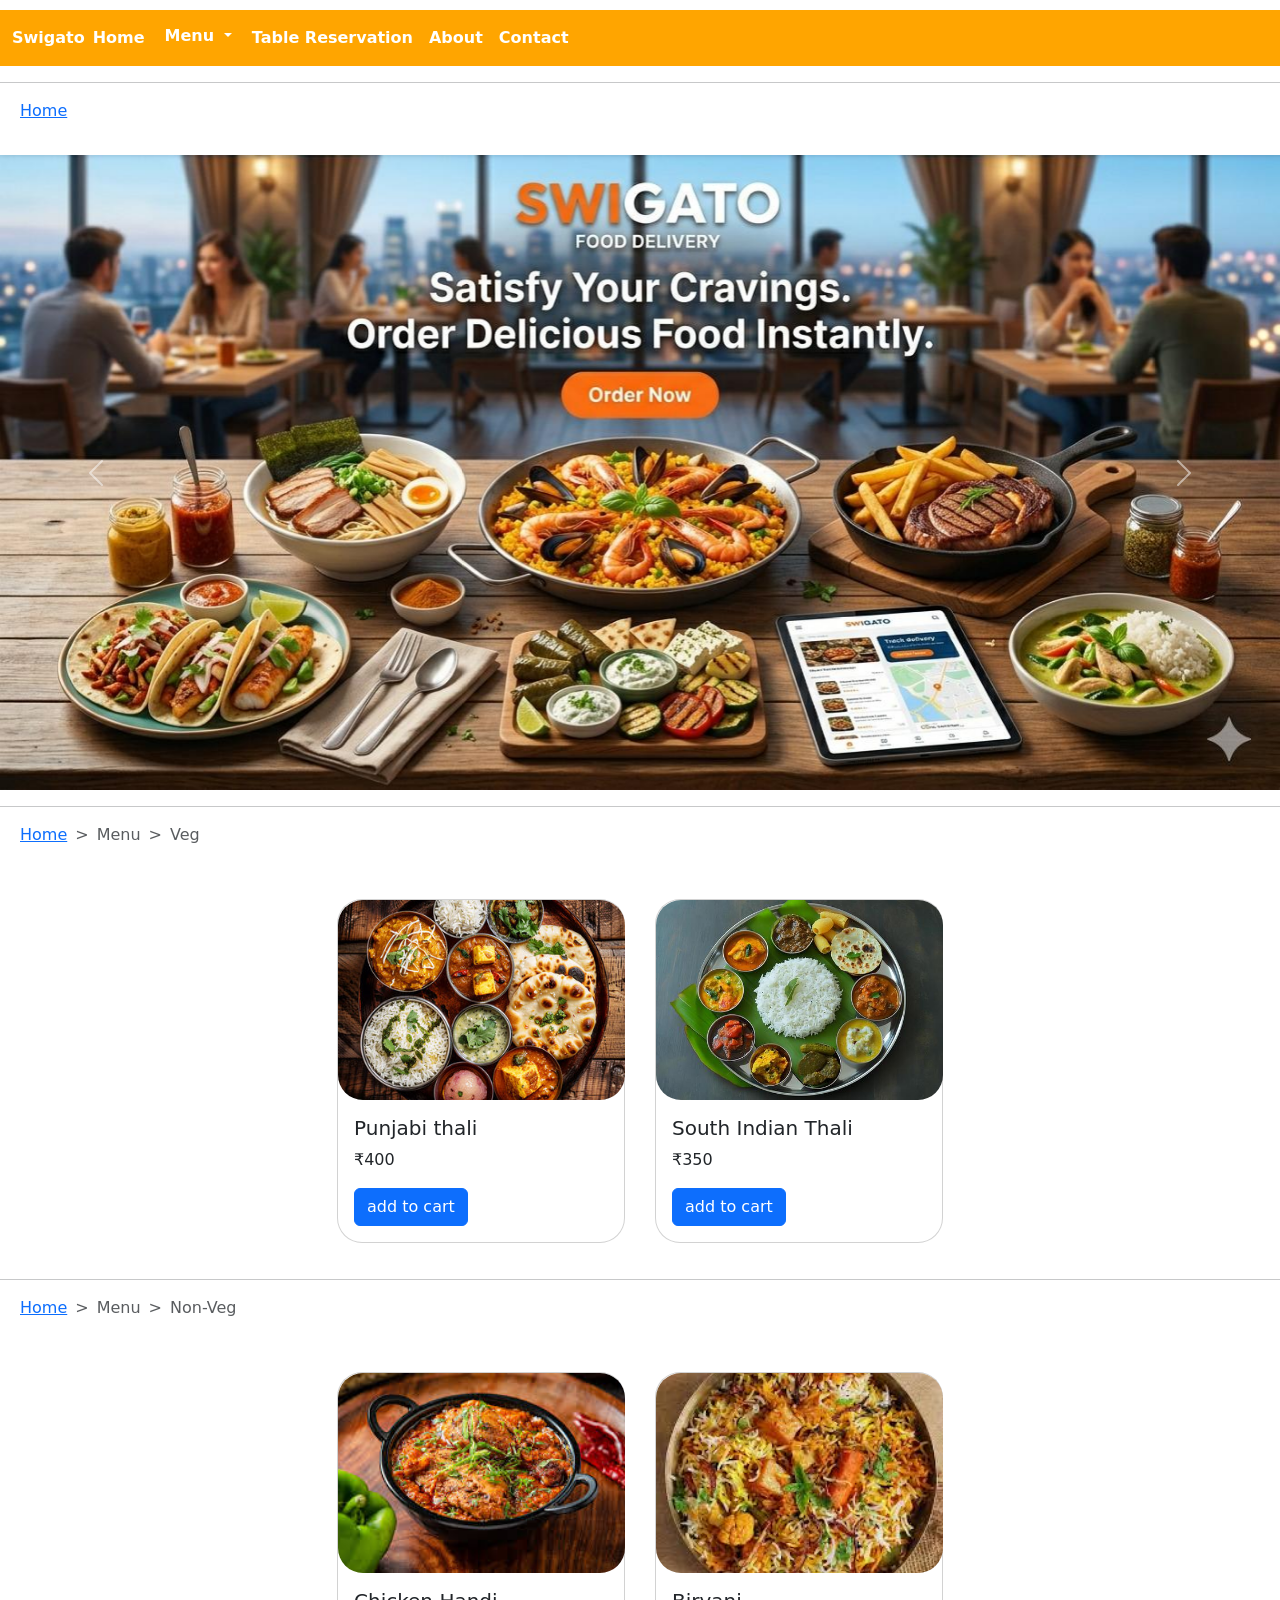
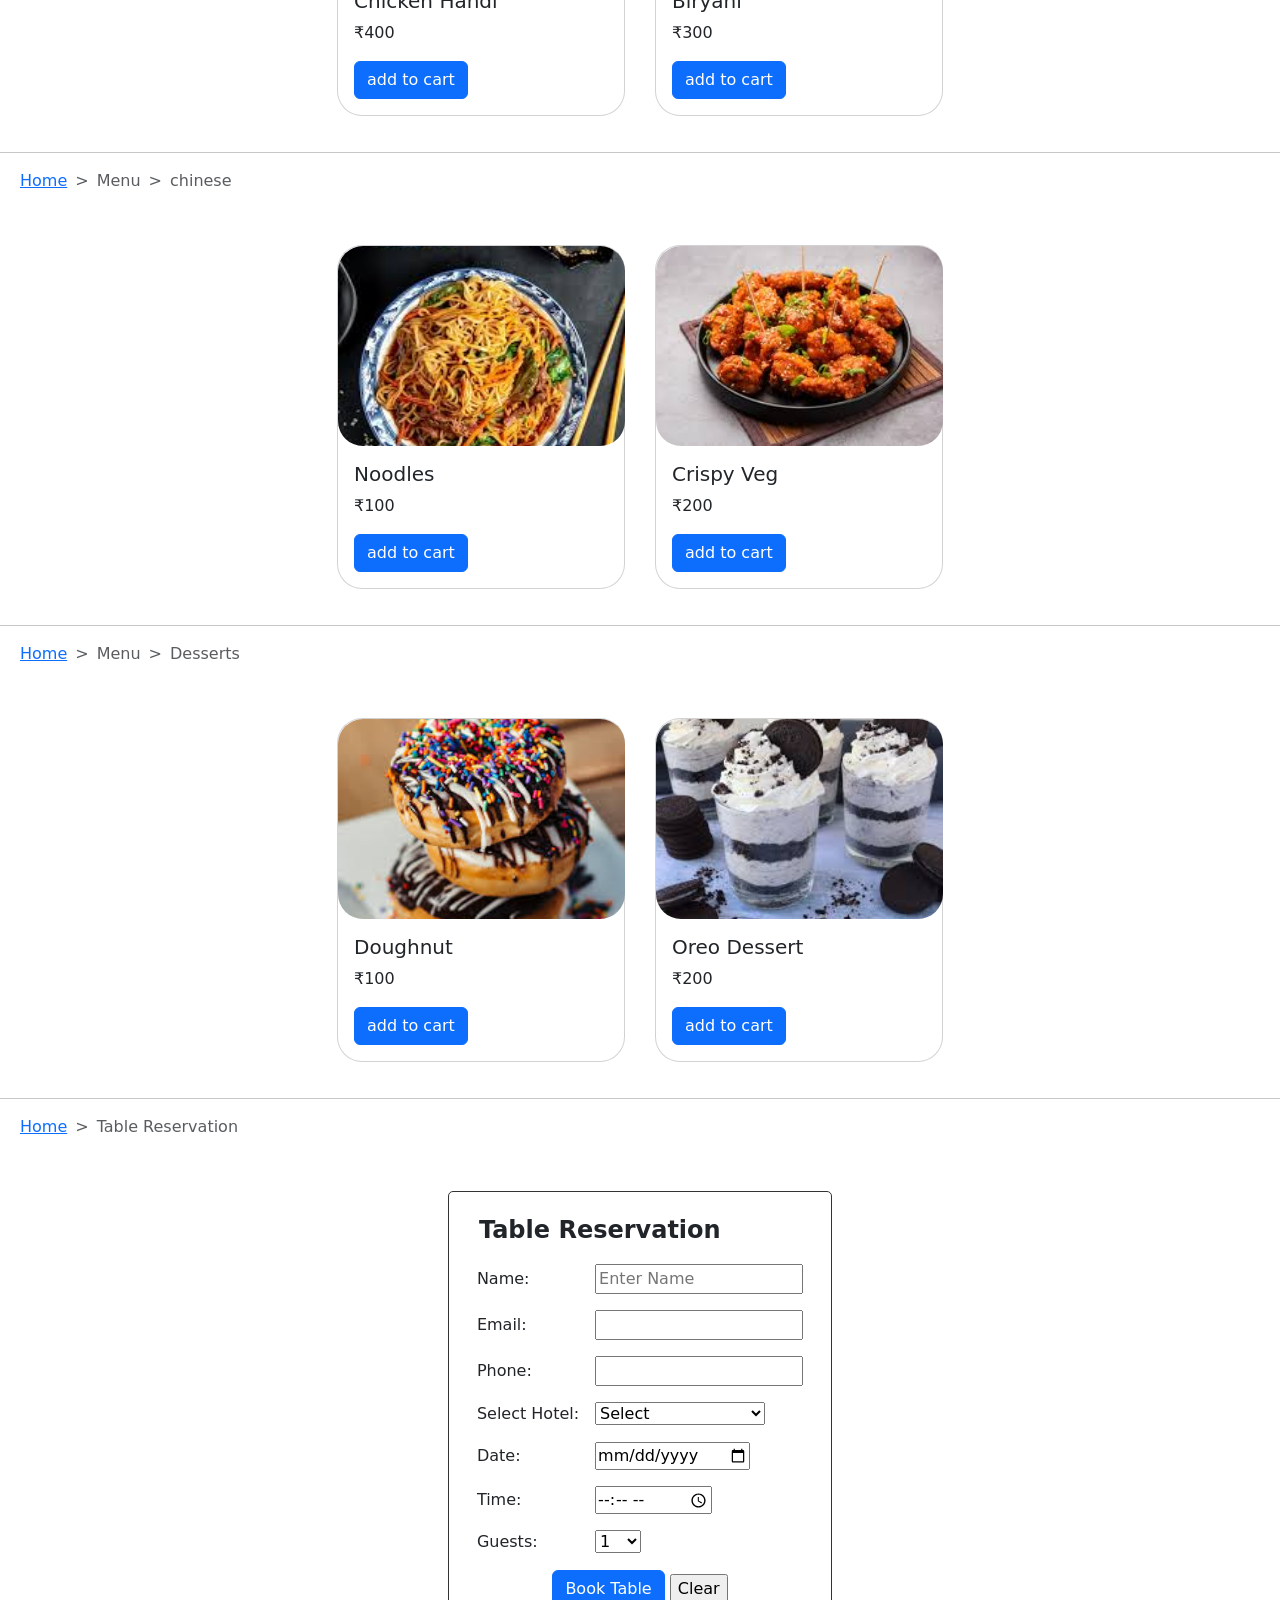
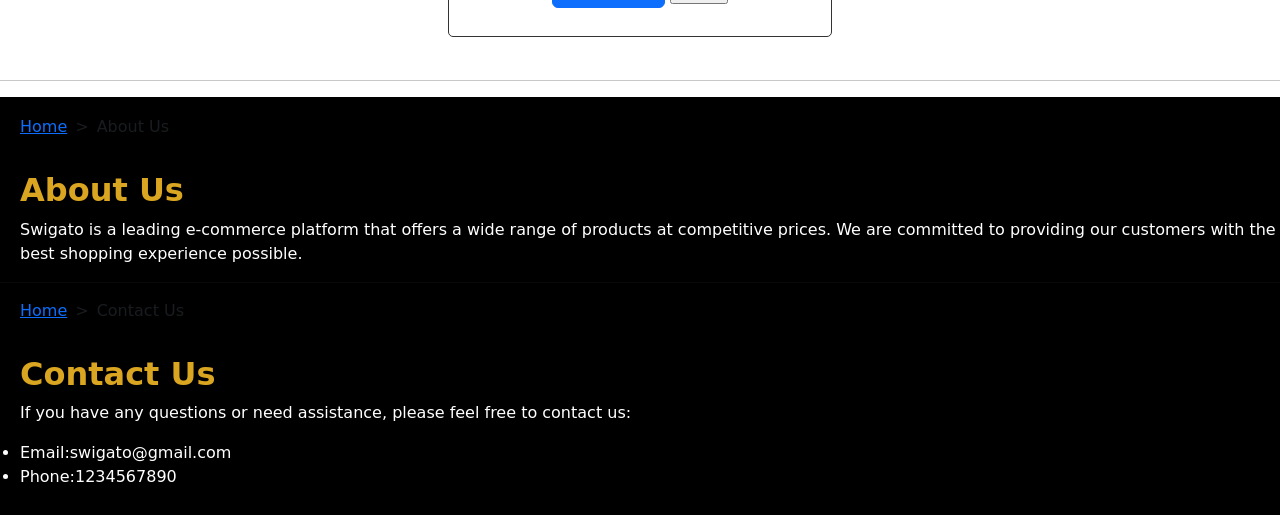
<file: index.html>
<!DOCTYPE html>
<html lang="en">
    <head>
      <meta name="viewport" content="width=device-width, initial-scale=1">
      <meta charset="UTF-8">
        <title>Practical 13</title>
        <link href="https://cdn.jsdelivr.net/npm/bootstrap@5.0.2/dist/css/bootstrap.min.css" rel="stylesheet" integrity="sha384-EVSTQN3/azprG1Anm3QDgpJLIm9Nao0Yz1ztcQTwFspd3yD65VohhpuuCOmLASjC" crossorigin="anonymous">
        <link rel="stylesheet" href="style.css">
    </head>
    <body>
      <nav class="navbar navbar-expand-lg navbar-dark" style="background-color: orange;">
  <div class="container-fluid">
    <div class="nav-link" style="color: white; font-weight: bold;">Swigato</div>
    <button class="navbar-toggler" type="button" data-bs-toggle="collapse" data-bs-target="#navbarNavAltMarkup" aria-controls="navbarNavAltMarkup" aria-expanded="false" aria-label="Toggle navigation">
      <span class="navbar-toggler-icon"></span>
    </button>
    <div class="collapse navbar-collapse" id="navbarNavAltMarkup">
      <div class="navbar-nav">
        <a class="nav-link active" aria-current="page" style="font-weight : bold; "href="#home">Home</a>
         <div class="dropdown">
  <button class="btn btn-secondary dropdown-toggle" type="button" id="dropdownMenuButton2" data-bs-toggle="dropdown" aria-expanded="false" href="#menu" style="background-color: orange; color: white;  border: none; font-weight: bold; " >
     Menu
  </button>
  <ul class="dropdown-menu dropdown-menu-dark" aria-labelledby="dropdownMenuButton2">
    <li><a class="dropdown-item active" href="#veg">Veg</a></li>
    <li><a class="dropdown-item" href="#non-veg">Non-Veg</a></li>
    <li><a class="dropdown-item" href="#chinese">Chinese</a></li>
    <li><a class="dropdown-item" href="#desserts">Desserts</a></li>
    <li><hr class="dropdown-divider"></li>
  </ul>
</div>
        <a class="nav-link" style="font-weight : bold; color: white"href="#table">Table Reservation</a>
        <a class="nav-link" style="font-weight : bold; color: white"href="#about">About</a>
        <a class="nav-link" style="font-weight : bold; color: white"href="#contacts">Contact</a>
      </div>
    </div>
  </div>
</nav>
<hr>
<nav style="--bs-breadcrumb-divider: '>';" aria-label="breadcrumb" class="breadcrumb">
  <ol class="breadcrumb">
    <li class="breadcrumb-item"><a href="#home">Home</a></li>
  </ol>
</nav>   
<section id="home">
       <div id="carouselExampleFade" class="carousel slide carousel-fade" data-bs-ride="carousel">
  <div class="carousel-inner">
    <div class="carousel-item active">
      <img src="food.jpeg" class="d-block w-100" >
    </div>
    <div class="carousel-item">
      <img src="hotel.jpeg" class="d-block w-100" >
    </div>
  </div>
  <button class="carousel-control-prev" type="button" data-bs-target="#carouselExampleFade" data-bs-slide="prev">
    <span class="carousel-control-prev-icon" aria-hidden="true"></span>
    <span class="visually-hidden">Previous</span>
  </button>
  <button class="carousel-control-next" type="button" data-bs-target="#carouselExampleFade" data-bs-slide="next">
    <span class="carousel-control-next-icon" aria-hidden="true"></span>
    <span class="visually-hidden">Next</span>
  </button>
</div>
</section><hr>
<section id="menu">
  <section id="veg">
<nav style="--bs-breadcrumb-divider: '>';" aria-label="breadcrumb" class="breadcrumb">
  <ol class="breadcrumb">
    <li class="breadcrumb-item"><a href="#home">Home</a></li>
    <li class="breadcrumb-item active" aria-current="page" href="#menu">Menu</li>
    <li class="breadcrumb-item active" aria-current="page" href="#veg">Veg</li>
  </ol>
</nav>
<div style="display: flex; justify-content: center; gap: 30px; flex-wrap: wrap; padding: 20px;">
<div class="card" style="width: 18rem;">
  <img src="punjabi thali.jpg" class="card-img-top" >
  <div class="card-body">
    <h5 class="card-title">Punjabi thali</h5>
    <p class="card-text">₹400</p>
    <a href="#" class="btn btn-primary">add to cart</a>
  </div>
</div>
<div class="card" style="width: 18rem;">
  <img src="south indian thali.jpg" class="card-img-top" >
  <div class="card-body">
    <h5 class="card-title">South Indian Thali</h5>
    <p class="card-text">₹350</p>
    <a href="#" class="btn btn-primary">add to cart</a>
  </div>
</div>
</div>
</section><hr>
<section id="non-veg">
<nav style="--bs-breadcrumb-divider: '>';" aria-label="breadcrumb" class="breadcrumb">
  <ol class="breadcrumb">
    <li class="breadcrumb-item"><a href="#home">Home</a></li>
    <li class="breadcrumb-item active" aria-current="page" href="#menu">Menu</li>
    <li class="breadcrumb-item active" aria-current="page" href="#non-veg">Non-Veg</li>
  </ol>
</nav>
<div style="display: flex; justify-content: center; gap: 30px; flex-wrap: wrap; padding: 20px;">
<div class="card" style="width: 18rem;">
  <img src="chicken  handi.jpeg" class="card-img-top" >
  <div class="card-body">
    <h5 class="card-title">Chicken Handi</h5>
    <p class="card-text">₹400</p>
    <a href="#" class="btn btn-primary">add to cart</a>
  </div>
</div>
<div class="card" style="width: 18rem;">
  <img src="biryani.jpeg" class="card-img-top" ">
  <div class="card-body">
    <h5 class="card-title">Biryani</h5>
    <p class="card-text">₹300</p>
    <a href="#" class="btn btn-primary">add to cart</a>
  </div>
</div>
</div>
</section><hr>
<section id="chinese">
<nav style="--bs-breadcrumb-divider: '>';" aria-label="breadcrumb" class="breadcrumb">
  <ol class="breadcrumb">
    <li class="breadcrumb-item"><a href="#home">Home</a></li>
    <li class="breadcrumb-item active" aria-current="page" href="#menu">Menu</li>
    <li class="breadcrumb-item active" aria-current="page" href="#chinese">chinese</li>
  </ol>
</nav>
<div style="display: flex; justify-content: center; gap: 30px; flex-wrap: wrap; padding: 20px;">
<div class="card" style="width: 18rem;">
  <img src="noodles.jpeg" class="card-img-top" >
  <div class="card-body">
    <h5 class="card-title">Noodles</h5>
    <p class="card-text">₹100</p>
    <a href="#" class="btn btn-primary">add to cart</a>
  </div>
</div>
<div class="card" style="width: 18rem;">
  <img src="crispy veg.jpeg" class="card-img-top" >
  <div class="card-body">
    <h5 class="card-title">Crispy Veg</h5>
    <p class="card-text">₹200</p>
    <a href="#" class="btn btn-primary">add to cart</a>
  </div>
</div>
</div>
</section><hr>
<section id="desserts">
  <nav style="--bs-breadcrumb-divider: '>';" aria-label="breadcrumb" class="breadcrumb">
  <ol class="breadcrumb">
    <li class="breadcrumb-item"><a href="#home">Home</a></li>
    <li class="breadcrumb-item active" aria-current="page" href="#menu">Menu</li>
    <li class="breadcrumb-item active" aria-current="page" href="#desserts">Desserts</li>
  </ol>
</nav>
<div style="display: flex; justify-content: center; gap: 30px; flex-wrap: wrap; padding: 20px;">
<div class="card" style="width: 18rem;">
  <img src="doughnut.jpeg" class="card-img-top" >
  <div class="card-body">
    <h5 class="card-title">Doughnut</h5>
    <p class="card-text">₹100</p>
    <a href="#" class="btn btn-primary">add to cart</a>
  </div>
</div>
<div class="card" style="width: 18rem;">
  <img src="oreo dessert.jpeg" class="card-img-top" >
  <div class="card-body">
    <h5 class="card-title">Oreo Dessert</h5>
    <p class="card-text">₹200</p>
    <a href="#" class="btn btn-primary">add to cart</a>
  </div>
</div>
</div>
</section><hr>
<section id="table">
  <nav style="--bs-breadcrumb-divider: '>';" aria-label="breadcrumb" class="breadcrumb">
  <ol class="breadcrumb">
    <li class="breadcrumb-item"><a href="#home">Home</a></li>
    <li class="breadcrumb-item active" aria-current="page" href="#table">Table Reservation</li>
  </ol>
</nav>
<div style="text-align: center;">
<form>
<fieldset>
  <legend>Table Reservation</legend>
<table cellpadding="8">

<tr>
    <td>Name:</td>
    <td><input type="text" name="name" placeholder="Enter Name"></td>
</tr>

<tr>
    <td>Email:</td>
    <td><input type="email" name="email"></td>
</tr>

<tr>
    <td>Phone:</td>
    <td><input type="number" name="phone"></td>
</tr>
<tr>
  <td>Select Hotel: </td>
  <td>
    <select name="hotel">
      <option value="">Select</option>
      <option value="hotel1">Hotel Laziz</option>
      <option value="hotel2">Vishnuji ki Rasoi</option>
      <option value="hotel3">Hotel Al-Zam-Zam</option>
    </select>
  </td>
</tr>
<tr>
    <td>Date:</td>
    <td><input type="date" name="date"></td>
</tr>

<tr>
    <td>Time:</td>
    <td><input type="time" name="time"></td>
</tr>

<tr>
    <td>Guests:</td>
    <td>
        <select name="guests">
            <option>1</option>
            <option>2</option>
            <option>3</option>
            <option>4</option>
            <option>5+</option>
        </select>
    </td>
</tr>

<tr>
    <td colspan="2" align="center">
        <!-- Button trigger modal -->
<button type="button" class="btn btn-primary" data-bs-toggle="modal" data-bs-target="#exampleModal">
  Book Table
</button>

<!-- Modal -->
<div class="modal fade" id="exampleModal" tabindex="-1" aria-labelledby="exampleModalLabel" aria-hidden="true">
  <div class="modal-dialog">
    <div class="modal-content">
      <div class="modal-header">
        <h5 class="modal-title" id="exampleModalLabel">Table Reserved</h5>
        <button type="button" class="btn-close" data-bs-dismiss="modal" aria-label="Close"></button>
      </div>
      <div class="modal-body">
        Your table has been successfully reserved. We look forward to serving you!
      </div>
      <div class="modal-footer">
        <button type="button" class="btn btn-secondary" data-bs-dismiss="modal">Close</button>
      </div>
    </div>
  </div>
</div>
        <input type="reset" value="Clear">
    </td>
</tr>

</table>
</fieldset>
</form>
</div>
</section><hr>
<footer>
<section id="about">
  <nav style="--bs-breadcrumb-divider: '>';" aria-label="breadcrumb" class="breadcrumb">
  <ol class="breadcrumb">
    <li class="breadcrumb-item"><a href="#home">Home</a></li>
    <li class="breadcrumb-item active" aria-current="page" href="#about">About Us</li>
  </ol>
</nav>
    <h2 class="foot">About Us</h2>
    <p class="footer">Swigato is a leading e-commerce platform that offers a wide range of products at competitive prices. We are committed to providing our customers with the best shopping experience possible.</p>
</section><hr>
<section id="contacts">
   <nav style="--bs-breadcrumb-divider: '>';" aria-label="breadcrumb" class="breadcrumb" class="breadcrumb">
  <ol class="breadcrumb">
    <li class="breadcrumb-item"><a href="#home">Home</a></li>
    <li class="breadcrumb-item active" aria-current="page" href="#contacts">Contact Us</li>
  </ol>
</nav>
    <h2 class="foot">Contact Us</h2>
    <p class="footer">If you have any questions or need assistance, please feel free to contact us:</p>
    <ul class="contact">
        <li>Email:swigato@gmail.com</li>
        <li>Phone:1234567890</li>
    </ul>
</section>
</footer>
<script src="https://cdn.jsdelivr.net/npm/bootstrap@5.0.2/dist/js/bootstrap.bundle.min.js" integrity="sha384-MrcW6ZMFYlzcLA8Nl+NtUVF0sA7MsXsP1UyJoMp4YLEuNSfAP+JcXn/tWtIaxVXM" crossorigin="anonymous"></script>
    </body>
</html>
</file>
<file: style.css>
nav{
            margin-bottom : 10px;
            margin-top: 10px;

          }
          .breadcrumb{
            padding-left: 10px;
            background-color: 
          }
          .card-img-top{
            width :287px;
            height: 200px;
            object-fit: cover;
            border-radius: 25px;

          }
          .card{
            border-radius: 25px;
          }
          footer{
            background-color:black;
          padding-bottom: 10px;
            padding-top: 8px;
          }
          .foot{
            font-weight: bold;
            color:goldenrod;
            padding-left: 20px;

          }
          .footer{
            color: white;
            padding-left: 20px;
          }
          .contact{
            color: white;
            padding-left: 20px;
          }
          form{
            display: inline-block;
            text-align: left;
          }
          fieldset{
            border: 1px solid #333;
            border-radius: 5px;
            padding: 20px;
            margin: 20px 0;
          }
          legend{
            font-weight: bold;
            padding: 0 10px;
          }
</file>
